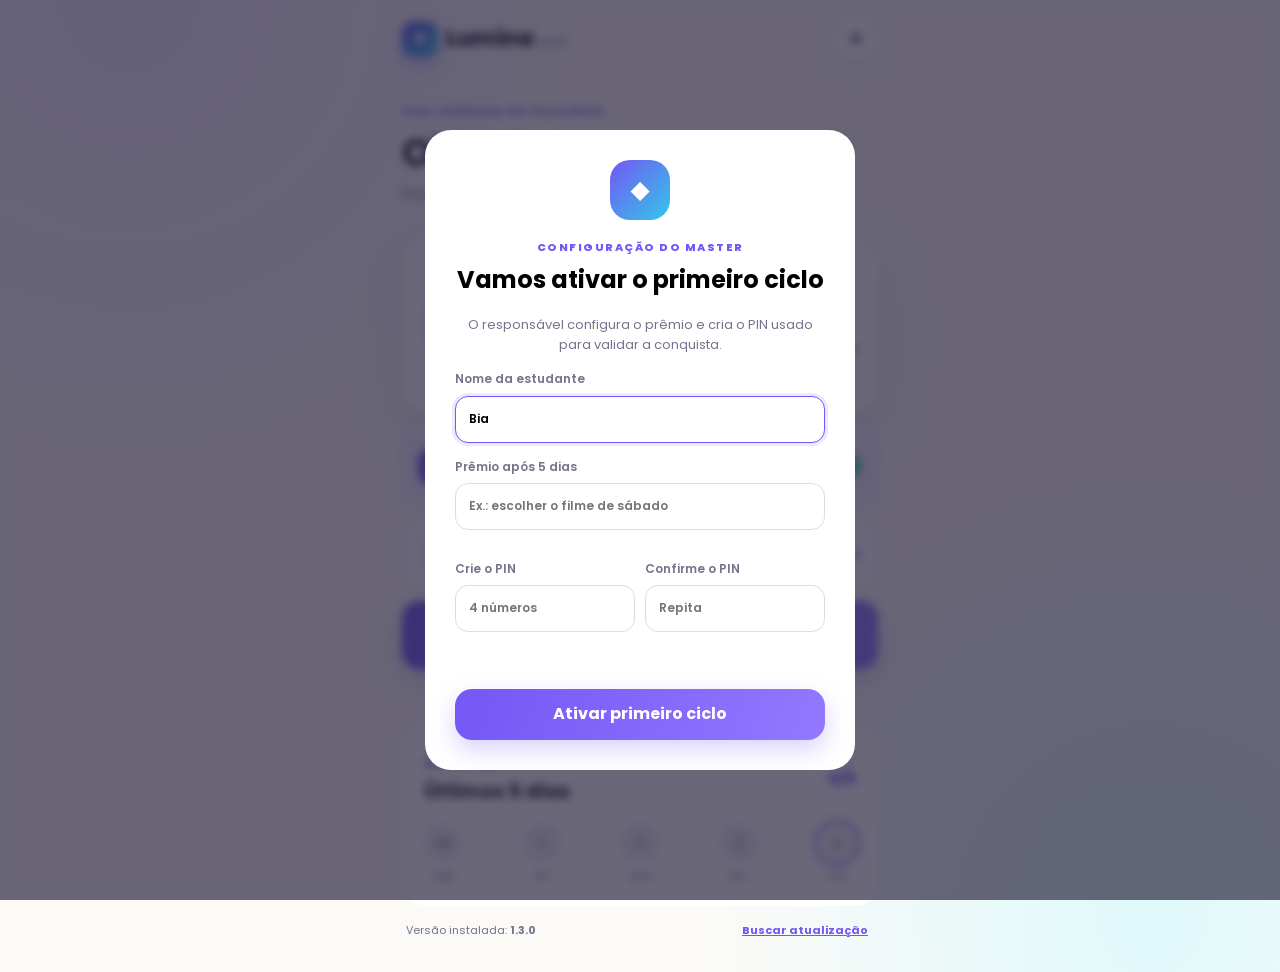
<file: index.html>
<!doctype html>
<html lang="pt-BR">
  <head>
    <meta charset="UTF-8" />
    <meta name="viewport" content="width=device-width, initial-scale=1, viewport-fit=cover" />
    <meta name="theme-color" content="#7457f5" />
    <meta name="description" content="Lumina: uma missão diária para iluminar o vocabulário." />
    <link rel="manifest" href="manifest.webmanifest" />
    <link rel="preconnect" href="https://fonts.googleapis.com" />
    <link rel="preconnect" href="https://fonts.gstatic.com" crossorigin />
    <link href="https://fonts.googleapis.com/css2?family=Poppins:wght@400;500;600;700;800&display=swap" rel="stylesheet" />
    <meta http-equiv="Cache-Control" content="no-cache, no-store, must-revalidate" />
    <link rel="stylesheet" href="styles.css?v=1.3.0" />
    <title>Lumina</title>
  </head>
  <body>
    <div class="app-shell">
      <header class="topbar">
        <a class="brand" href="#" aria-label="Lumina — início"><span class="brand-mark">✦</span>Lumina <small>v1.3.0</small></a>
        <button class="icon-button" id="settingsButton" aria-label="Abrir configurações">⚙</button>
      </header>

      <main>
        <section id="dashboardScreen" class="screen dashboard active" aria-labelledby="welcomeTitle">
          <div class="welcome-copy">
            <span class="eyebrow">SUA JORNADA DE PALAVRAS</span>
            <h1 id="welcomeTitle">Olá, Bia! <span>☀️</span></h1>
            <p>Pronta para iluminar sua mente hoje?</p>
          </div>

          <div class="streak-card">
            <div class="progress-ring" id="progressRing" role="img" aria-label="0 de 5 dias concluídos">
              <div class="progress-center"><strong id="streakNumber">0</strong><span>de 5 dias</span></div>
            </div>
            <div>
              <span class="status-pill">🔥 CICLO ATUAL</span>
              <h2 id="streakMessage">Sua luz começa hoje</h2>
              <p id="streakHint">Complete 5 dias seguidos para liberar o Ticket Dourado.</p>
            </div>
          </div>

          <div class="master-summary" id="masterSummary">
            <span class="master-shield">◆</span>
            <div><span class="eyebrow">MASTER CONFIGURADO</span><strong id="rewardName">Recompensa surpresa</strong><small id="cycleStatus">Ciclo ativo desde hoje</small></div>
            <span class="verified-mark" aria-label="Configuração confirmada">✓</span>
          </div>

          <button class="master-button" id="masterAreaButton"><span>◆</span><span><strong>Área do Master</strong><small>Reiniciar o treino para apresentação</small></span><b>›</b></button>

          <button class="primary-button" id="startButton"><span>Iniciar Missão do Dia</span><b>→</b></button>
          <p class="mission-meta"><span>✦</span> 21 palavras &nbsp;•&nbsp; aproximadamente 7 minutos</p>

          <div class="week-card">
            <div class="section-heading"><div><span class="eyebrow">SEU RITMO</span><h2>Últimos 5 dias</h2></div><span id="weekScore">0/5</span></div>
            <div class="day-row" id="dayRow"></div>
          </div>
          <div class="version-panel"><span>Versão instalada: <strong>1.3.0</strong></span><button type="button" id="updateButton">Buscar atualização</button></div>
        </section>

        <section id="studyScreen" class="screen study" aria-labelledby="studyWord">
          <div class="study-header">
            <button class="icon-button" id="closeStudy" aria-label="Sair da missão">✕</button>
            <div class="session-progress"><div><span>MISSÃO DE HOJE</span><strong id="cardCount">1 de 21</strong></div><div class="progress-track"><span id="sessionProgress"></span></div></div>
            <span class="study-spacer" aria-hidden="true"></span>
          </div>

          <p class="tap-hint" id="tapHint">Toque na carta para revelar</p>
          <div class="flashcard" id="flashcard" role="button" tabindex="0" aria-label="Virar carta">
            <div class="card-face card-front"><span class="front-instruction">FALE A PALAVRA EM VOZ ALTA</span><span class="sparkle">✦</span><strong id="studyWord">Palavra</strong><small>TOQUE PARA DESCOBRIR</small></div>
            <div class="card-face card-back"><span class="eyebrow">SIGNIFICADO</span><strong id="cardWord">Palavra</strong><p class="definition" id="definition"></p><button type="button" class="listen-button" id="cardSpeakButton">🔊 Ouvir 2 vezes</button><div class="example-box"><span>NA PRÁTICA</span><p id="example"></p><p id="example2"></p></div><div class="word-relations"><div><span class="relation-label">SINÔNIMOS</span><p id="synonyms"></p></div><div><span class="relation-label antonym-label">ANTÔNIMOS</span><p id="antonyms"></p></div></div></div>
          </div>

          <div class="study-navigation">
            <button type="button" id="previousCard" class="nav-button">← Anterior</button>
            <button type="button" id="confirmCard" class="confirm-word">Entendi esta palavra ✓</button>
            <button type="button" id="nextCard" class="nav-button">Próxima →</button>
          </div>
        </section>

        <section id="summaryScreen" class="screen summary-screen" aria-labelledby="summaryTitle">
          <span class="eyebrow">REVISÃO FINAL</span><h1 id="summaryTitle">Suas 21 palavras</h1>
          <p>Revise os conceitos e sinônimos antes do Quiz.</p>
          <div class="summary-list" id="summaryList"></div>
          <div class="summary-actions"><button class="text-nav" id="backToCards">← Voltar aos cards</button><button class="primary-button" id="startQuizButton"><span>Estou pronta para o Quiz</span><b>→</b></button></div>
        </section>

        <section id="quizScreen" class="screen quiz-screen" aria-labelledby="quizTitle">
          <span class="eyebrow">QUIZ DO DIA</span><div class="quiz-heading"><h1 id="quizTitle">Qual é a palavra?</h1><strong id="quizCount">1 de 21</strong></div>
          <div class="progress-track"><span id="quizProgress"></span></div>
          <div class="quiz-card"><p>Qual palavra corresponde a este conceito?</p><h2 id="quizDefinition"></h2></div>
          <div class="quiz-options" id="quizOptions"></div>
          <p class="quiz-note">O resultado será mostrado somente ao final.</p>
        </section>

        <section id="resultScreen" class="screen result" aria-labelledby="resultTitle">
          <div class="confetti" id="resultConfetti" aria-hidden="true"></div>
          <div class="result-icon" id="resultIcon">😊</div>
          <span class="eyebrow">MISSÃO CONCLUÍDA</span>
          <h1 id="resultTitle">Mandou muito bem!</h1>
          <p id="resultCopy"></p>
          <div class="result-score"><strong id="quizScore">0/21</strong><span id="quizPercent">0% de acertos</span></div>
          <div class="review-needed" id="reviewNeeded"></div>
          <button class="primary-button" id="finishButton"><span>Voltar ao início</span><b>→</b></button>
        </section>

        <section id="rewardScreen" class="screen reward" aria-labelledby="rewardTitle">
          <div class="confetti" id="confetti" aria-hidden="true"></div>
          <div class="gold-ticket">
            <span class="ticket-star">★</span><span class="eyebrow">TICKET DOURADO</span>
            <h1 id="rewardTitle">Você desbloqueou a Recompensa!</h1>
            <p>Leve o celular até o Master para validação.</p>
            <button class="gold-button" id="validateButton">Validar com o Master</button>
          </div>
        </section>
      </main>
    </div>

    <dialog id="settingsDialog">
      <form method="dialog" class="modal-card" id="settingsForm">
        <button class="modal-close" value="cancel" aria-label="Fechar">✕</button>
        <span class="eyebrow">CONFIGURAÇÕES</span><h2>Personalizar Lumina</h2>
        <label>Nome da estudante<input id="studentName" maxlength="20" autocomplete="off" /></label>
        <label>Prêmio combinado<input id="settingsReward" maxlength="60" autocomplete="off" /></label>
        <label>PIN atual do Master<input id="currentMasterPin" type="password" inputmode="numeric" pattern="[0-9]{4}" maxlength="4" placeholder="Obrigatório para salvar" required /></label>
        <label>Novo PIN <small>(deixe vazio para manter)</small><input id="masterPin" type="password" inputmode="numeric" pattern="[0-9]{4}" maxlength="4" placeholder="4 dígitos" /></label>
        <button class="primary-button compact" value="save">Salvar</button>
        <button class="text-button" type="button" id="resetData">Reiniciar todo o progresso</button>
      </form>
    </dialog>

    <dialog id="onboardingDialog">
      <form class="modal-card onboarding-card" id="onboardingForm">
        <span class="setup-icon">◆</span><span class="eyebrow">CONFIGURAÇÃO DO MASTER</span>
        <h2>Vamos ativar o primeiro ciclo</h2>
        <p>O responsável configura o prêmio e cria o PIN usado para validar a conquista.</p>
        <label>Nome da estudante<input id="setupName" maxlength="20" value="Bia" required /></label>
        <label>Prêmio após 5 dias<input id="setupReward" maxlength="60" placeholder="Ex.: escolher o filme de sábado" required /></label>
        <div class="pin-fields"><label>Crie o PIN<input id="setupPin" type="password" inputmode="numeric" pattern="[0-9]{4}" maxlength="4" placeholder="4 números" required /></label><label>Confirme o PIN<input id="setupPinConfirm" type="password" inputmode="numeric" pattern="[0-9]{4}" maxlength="4" placeholder="Repita" required /></label></div>
        <p class="form-error" id="setupError" role="alert"></p>
        <button class="primary-button compact">Ativar primeiro ciclo</button>
      </form>
    </dialog>

    <dialog id="setupSuccessDialog">
      <form method="dialog" class="modal-card success-card">
        <span class="success-check">✓</span><span class="eyebrow">TUDO PRONTO</span><h2>Master configurado!</h2>
        <p><strong>21 palavras por dia</strong>, pelo menos <strong>17 fáceis</strong> e <strong>5 dias consecutivos</strong> para conquistar:</p>
        <div class="reward-confirmation" id="rewardConfirmation"></div>
        <button class="primary-button compact">Começar o ciclo</button>
      </form>
    </dialog>

    <dialog id="pinDialog">
      <form method="dialog" class="modal-card" id="pinForm">
        <button class="modal-close" value="cancel" aria-label="Fechar">✕</button>
        <span class="eyebrow">ÁREA DO MASTER</span><h2>Validar recompensa</h2>
        <p>Digite o PIN de 4 dígitos para encerrar este ciclo.</p>
        <input id="pinAttempt" class="pin-input" type="password" inputmode="numeric" pattern="[0-9]{4}" maxlength="4" aria-label="PIN do Master" required />
        <p class="form-error" id="pinError" role="alert"></p>
        <button class="gold-button" value="validate">Entregar prêmio e iniciar novo ciclo</button>
      </form>
    </dialog>

    <dialog id="resetDialog">
      <form class="modal-card" id="resetForm">
        <button class="modal-close" type="button" id="closeReset" aria-label="Fechar">✕</button>
        <span class="eyebrow">ÁREA DO MASTER</span><h2>Reiniciar para apresentar</h2>
        <p>Isso apagará o treino de hoje e abrirá novamente a configuração inicial.</p>
        <label>PIN atual do Master<input id="resetPin" class="pin-input" type="password" inputmode="numeric" pattern="[0-9]{4}" maxlength="4" aria-label="PIN atual do Master" required /></label>
        <p class="form-error" id="resetError" role="alert"></p>
        <button class="danger-button" type="submit">Apagar treino e recomeçar</button>
      </form>
    </dialog>

    <div class="toast" id="toast" role="status" aria-live="polite"></div>
    <script src="words.js?v=1.3.0"></script>
    <script src="app.js?v=1.3.0"></script>
  </body>
</html>
</file>
<file: styles.css>
:root{--violet:#7457f5;--cyan:#32c7e8;--mint:#57d8ad;--coral:#ff6b68;--ink:#25223a;--muted:#77738d;--paper:#fbfaf7;--card:#fff;--gold:#f7bd3b;--shadow:0 18px 55px rgba(72,57,120,.13)}
*{box-sizing:border-box}html{min-height:100%;background:var(--paper)}body{margin:0;min-height:100vh;color:var(--ink);font:400 16px/1.55 Poppins,system-ui,sans-serif;background:radial-gradient(circle at 10% 0%,#eee9ff 0,transparent 30%),radial-gradient(circle at 90% 95%,#dff9fb 0,transparent 30%),var(--paper)}button,input{font:inherit}.app-shell{width:min(100%,520px);min-height:100vh;margin:auto;padding:0 22px 32px}.topbar{height:78px;display:flex;align-items:center;justify-content:space-between}.brand{color:var(--ink);text-decoration:none;font-size:22px;font-weight:800}.brand-mark{display:inline-grid;place-items:center;width:36px;height:36px;margin-right:8px;color:white;border-radius:12px;background:linear-gradient(135deg,var(--violet),var(--cyan));box-shadow:0 8px 18px #7457f555}.icon-button{border:0;background:#fff;color:var(--ink);width:44px;height:44px;border-radius:50%;cursor:pointer;box-shadow:0 5px 18px #51487916}.screen{display:none}.screen.active{display:block;animation:enter .4s ease}@keyframes enter{from{opacity:0;transform:translateY(8px)}}.welcome-copy{margin-top:20px}.eyebrow{font-size:11px;font-weight:800;letter-spacing:1.5px;color:var(--violet)}h1,h2,p{margin-top:0}h1{font-size:clamp(28px,8vw,38px);line-height:1.17;margin:8px 0}h2{font-size:20px;line-height:1.3}.welcome-copy p,.streak-card p{color:var(--muted)}.streak-card{display:grid;grid-template-columns:130px 1fr;gap:20px;align-items:center;background:#fff;margin:30px 0 22px;padding:24px 20px;border-radius:28px;box-shadow:var(--shadow)}.progress-ring{--progress:0deg;width:126px;height:126px;padding:10px;border-radius:50%;background:conic-gradient(var(--violet) var(--progress),#eeecf4 0)}.progress-center{height:100%;display:flex;flex-direction:column;align-items:center;justify-content:center;border-radius:50%;background:#fff}.progress-center strong{font-size:36px;line-height:1}.progress-center span{font-size:11px;color:var(--muted)}.status-pill{display:inline-block;color:#ed765e;background:#fff0e8;padding:5px 9px;border-radius:9px;font-size:10px;font-weight:800;letter-spacing:.8px}.streak-card h2{margin:10px 0 5px}.streak-card p{font-size:12px;margin:0}.primary-button,.gold-button{width:100%;border:0;border-radius:17px;padding:17px 20px;color:white;background:linear-gradient(110deg,var(--violet),#9378ff);font-weight:700;display:flex;align-items:center;justify-content:center;gap:16px;cursor:pointer;box-shadow:0 10px 25px #7457f544}.primary-button b{font-size:22px}.primary-button:disabled{background:#bbb;box-shadow:none}.mission-meta{text-align:center;color:var(--muted);font-size:12px;margin:12px 0 28px}.mission-meta span{color:var(--violet)}.week-card{background:#fff;padding:22px;border-radius:24px}.section-heading{display:flex;justify-content:space-between;align-items:center}.section-heading h2{margin:4px 0}.section-heading>span{color:var(--violet);font-weight:800}.day-row{display:flex;justify-content:space-between;margin-top:16px}.day{display:grid;gap:6px;text-align:center;color:var(--muted);font-size:10px}.day b{display:grid;place-items:center;width:38px;height:38px;border-radius:50%;background:#f0eef5;color:#aaa;font-size:14px}.day.success b{background:#e4fbf2;color:#27ad7e}.day.today b{outline:2px solid var(--violet);outline-offset:2px}.study{min-height:calc(100vh - 90px)}.study-header{display:flex;gap:16px;align-items:center}.session-progress{flex:1}.session-progress>div:first-child{display:flex;justify-content:space-between;font-size:11px}.session-progress span{font-weight:700;color:var(--muted)}.progress-track{height:7px;background:#e9e6ef;border-radius:9px;margin-top:8px;overflow:hidden}.progress-track span{display:block;height:100%;width:0;background:linear-gradient(90deg,var(--violet),var(--cyan));transition:width .3s}.tap-hint{text-align:center;color:var(--muted);font-size:12px;margin:28px 0 14px}.flashcard{display:block;position:relative;width:100%;height:min(50vh,410px);border:0;background:transparent;transform-style:preserve-3d;transition:transform .55s;cursor:pointer;padding:0}.flashcard.flipped{transform:rotateY(180deg)}.card-face{position:absolute;inset:0;display:flex;flex-direction:column;align-items:center;justify-content:center;padding:34px;border-radius:28px;background:white;box-shadow:var(--shadow);backface-visibility:hidden;-webkit-backface-visibility:hidden}.card-front:after{content:"";position:absolute;inset:13px;border:1px solid #eeeafc;border-radius:21px}.card-front .sparkle{font-size:28px;color:var(--violet);margin-bottom:22px}.card-front strong{font-size:clamp(28px,9vw,42px);z-index:1}.card-front small{margin-top:22px;color:#aaa;font-size:10px;font-weight:700;letter-spacing:1.3px;z-index:1}.card-back{transform:rotateY(180deg);text-align:center}.card-back strong{font-size:26px;margin:8px}.card-back p{font-size:16px}.synonyms{color:var(--violet);font-weight:700;font-size:13px}.rating-panel{opacity:0;pointer-events:none;transition:opacity .3s;margin-top:18px;text-align:center}.rating-panel.visible{opacity:1;pointer-events:auto}.rating-panel>p{font-size:12px;color:var(--muted);margin-bottom:8px}.rating-buttons{display:grid;grid-template-columns:repeat(3,1fr);gap:10px}.rating{border:0;border-radius:16px;background:white;padding:12px 4px;box-shadow:0 6px 18px #4e426214;cursor:pointer}.rating b{display:grid;place-items:center;margin:auto;width:32px;height:32px;border-radius:50%;font-size:20px}.rating span{font-size:11px;font-weight:700}.wrong b{color:var(--coral);background:#fff0ef}.hard b{color:#dc9d24;background:#fff7de}.easy b{color:#27aa7d;background:#e6fbf3}.result,.reward{text-align:center;padding-top:16vh}.result-icon{display:grid;place-items:center;margin:0 auto 20px;width:95px;height:95px;border-radius:30px;background:linear-gradient(135deg,#eee9ff,#dcfaff);color:var(--violet);font-size:42px;transform:rotate(5deg)}.result>p{color:var(--muted)}.result-score{display:flex;flex-direction:column;background:#fff;border-radius:22px;padding:22px;margin:28px 0}.result-score strong{font-size:38px;color:var(--violet)}.result-score span{font-size:12px;color:var(--muted)}.gold-ticket{position:relative;background:linear-gradient(145deg,#fffdf4,#fff2b8);border:2px solid #f2ca62;border-radius:28px;padding:42px 25px;box-shadow:0 20px 60px #c9973044}.ticket-star{display:grid;place-items:center;margin:0 auto 20px;width:80px;height:80px;color:#fff;font-size:38px;border-radius:50%;background:linear-gradient(145deg,#ffd969,#e9a724);box-shadow:0 8px 25px #d89f3c66}.gold-ticket .eyebrow{color:#ad7918}.gold-ticket p{color:#786432}.gold-button{background:linear-gradient(110deg,#e0a62a,#f4c95b);color:#4d3810;box-shadow:0 10px 25px #d6a42b44}.confetti i{position:fixed;top:-20px;width:9px;height:18px;background:var(--c);left:var(--x);animation:fall var(--d) linear var(--delay) infinite;transform:rotate(var(--r))}@keyframes fall{to{transform:translateY(110vh) rotate(720deg)}}dialog{border:0;padding:0;background:transparent;max-width:calc(100% - 30px);width:430px}dialog::backdrop{background:#201b36aa;backdrop-filter:blur(4px)}.modal-card{position:relative;background:white;border-radius:26px;padding:30px;box-shadow:var(--shadow)}.modal-close{position:absolute;right:18px;top:16px;border:0;background:transparent;font-size:18px;cursor:pointer}.modal-card h2{font-size:24px;margin:5px 0 20px}.modal-card label{display:grid;gap:7px;margin:15px 0;color:var(--muted);font-size:12px;font-weight:600}.modal-card input{width:100%;border:1px solid #dedbe7;border-radius:13px;padding:13px;outline:0}.modal-card input:focus{border-color:var(--violet);box-shadow:0 0 0 3px #7457f522}.compact{margin-top:22px;padding:13px}.text-button{width:100%;border:0;background:transparent;color:var(--coral);margin-top:14px;font-size:12px;cursor:pointer}.pin-input{text-align:center;font-size:28px;letter-spacing:12px}.form-error{min-height:20px;color:var(--coral);font-size:12px}.toast{position:fixed;left:50%;bottom:24px;transform:translate(-50%,30px);background:#29253c;color:white;border-radius:12px;padding:11px 18px;font-size:12px;opacity:0;pointer-events:none;transition:.3s}.toast.show{opacity:1;transform:translate(-50%,0)}
@media(max-width:390px){.app-shell{padding-inline:16px}.streak-card{grid-template-columns:110px 1fr;padding:20px 15px}.progress-ring{width:105px;height:105px}.card-face{padding:24px}.topbar{height:65px}.rating span{font-size:10px}}
@media(prefers-reduced-motion:reduce){*,*:before,*:after{animation-duration:.01ms!important;transition-duration:.01ms!important}.confetti{display:none}}

.brand small{font-size:10px;color:var(--muted);font-weight:600}
.version-panel{display:flex;align-items:center;justify-content:space-between;gap:12px;padding:15px 4px 0;color:var(--muted);font-size:11px}.version-panel button{border:0;background:transparent;color:var(--violet);font-weight:700;text-decoration:underline;cursor:pointer}

/* Fluxo de estudo e Quiz — v1.3.0 */
.study-spacer{width:44px}.front-instruction{position:absolute;top:28px;color:var(--violet);font-size:11px;font-weight:800;letter-spacing:1.2px}.flashcard{height:min(56vh,470px)}
.card-back strong{font-size:clamp(31px,8vw,38px)}.card-back .definition{font-size:17px;line-height:1.5;font-weight:500}.listen-button{align-self:center;border:0;border-radius:12px;padding:9px 15px;margin:-3px 0 10px;background:#ece8ff;color:var(--violet);font-size:12px;font-weight:800;cursor:pointer}.example-box{padding:9px 12px;margin-bottom:9px}.example-box p{font-size:13px;margin:4px 0}.example-box p+p{padding-top:5px;border-top:1px solid #ded5ff}
.study-navigation{display:grid;grid-template-columns:1fr 1.4fr 1fr;gap:8px;margin-top:15px}.study-navigation button{min-height:54px;border:0;border-radius:14px;font-size:11px;font-weight:750;cursor:pointer}.nav-button{background:#fff;color:var(--violet);box-shadow:0 5px 16px #4e426214}.nav-button:disabled{opacity:.35;cursor:not-allowed}.confirm-word{background:linear-gradient(135deg,var(--violet),#9177ff);color:#fff}.confirm-word.confirmed{background:var(--mint);color:#174c3b}
.summary-screen,.quiz-screen{padding:20px 0 40px}.summary-screen>p{color:var(--muted)}.summary-list{display:grid;gap:11px;margin:22px 0}.summary-item{display:flex;gap:14px;padding:16px;background:#fff;border-radius:18px;box-shadow:0 6px 20px #51487910}.summary-item>span{display:grid;place-items:center;flex:0 0 36px;height:36px;border-radius:11px;background:#eeeaff;color:var(--violet);font-size:11px;font-weight:800}.summary-item h2{margin:0 0 4px;font-size:19px}.summary-item p{margin:0 0 5px;color:#4f4a63;font-size:13px}.summary-item small{color:var(--muted);font-size:11px}.summary-actions{display:grid;gap:10px;position:sticky;bottom:10px;padding:10px;background:#fbfaf7ee;border-radius:20px}.text-nav{border:0;background:transparent;color:var(--violet);font-weight:700;cursor:pointer}
.quiz-heading{display:flex;align-items:center;justify-content:space-between}.quiz-heading h1{font-size:30px}.quiz-heading strong{color:var(--violet)}.quiz-card{margin:28px 0 18px;padding:26px 22px;border-radius:24px;background:#fff;box-shadow:var(--shadow)}.quiz-card p{color:var(--muted);font-size:12px}.quiz-card h2{font-size:20px;margin:0}.quiz-options{display:grid;gap:11px}.quiz-options button{min-height:58px;padding:13px 18px;border:2px solid #e4dffa;border-radius:16px;background:#fff;color:var(--ink);font-size:16px;font-weight:700;text-align:left;cursor:pointer}.quiz-options button:active{border-color:var(--violet);background:#f1edff}.quiz-note{text-align:center;margin-top:17px;color:var(--muted);font-size:11px}.review-needed{margin:-12px 0 24px;padding:15px;border-radius:16px;background:#fff7de;font-size:12px}.review-needed p{margin:4px 0 0;color:#6d5b28}
@media(max-width:390px){.flashcard{height:min(58vh,460px)}.card-back .definition{font-size:15px}.study-navigation{grid-template-columns:1fr 1.25fr 1fr}.study-navigation button{font-size:10px;padding:5px}.word-relations p{font-size:10px}}

/* Legibilidade reforçada para a experiência de estudo */
.card-front strong{font-size:clamp(32px,10vw,47px);line-height:1.12;overflow-wrap:anywhere}
.card-back{justify-content:flex-start;padding:25px 28px;text-align:left;overflow:auto}
.card-back>.eyebrow,.card-back>strong{align-self:center}
.card-back strong{font-size:30px;line-height:1.15;margin:6px 0 10px}
.card-back .definition{width:100%;font-size:15px;line-height:1.45;text-align:center;margin:0 auto 13px;display:-webkit-box;-webkit-box-orient:vertical;-webkit-line-clamp:2;overflow:hidden}
.example-box{width:100%;padding:11px 13px;margin-bottom:13px;border-radius:14px;background:#f5f2ff;border-left:4px solid var(--violet)}
.example-box span,.relation-label{display:block;font-size:9px;font-weight:800;letter-spacing:1px;color:var(--violet)}
.example-box p{font-size:13px;line-height:1.4;margin:3px 0 0;color:#4f4a63}
.word-relations{display:grid;grid-template-columns:1fr 1fr;width:100%;gap:10px;margin-top:auto}
.word-relations>div{min-width:0;padding:10px;border-radius:13px;background:#effbf7}
.word-relations>div:last-child{background:#fff2f1}.word-relations p{font-size:11px;line-height:1.35;margin:3px 0;color:#4b465d;font-weight:600}
.antonym-label{color:#db5b59}
.rating-buttons{gap:12px}.rating{min-height:78px;padding:10px 6px;color:#fff;box-shadow:0 8px 20px #4e426225;transition:transform .15s,filter .15s}.rating:active{transform:scale(.97)}
.rating b{background:#ffffff33;color:#fff}.rating span{display:block;margin-top:5px;font-size:13px;line-height:1.15}.rating.wrong{background:linear-gradient(145deg,#ff7b76,#eb5754)}.rating.hard{background:linear-gradient(145deg,#f6bd55,#df922c)}.rating.easy{background:linear-gradient(145deg,#5fdcaf,#32ad83)}
.master-summary{display:flex;align-items:center;gap:12px;margin:-8px 0 20px;padding:13px 15px;background:#f1edff;border:1px solid #ded5ff;border-radius:17px}.master-summary>div{display:flex;flex:1;min-width:0;flex-direction:column}.master-summary strong{font-size:13px;white-space:nowrap;overflow:hidden;text-overflow:ellipsis}.master-summary small{font-size:10px;color:var(--muted)}.master-shield{display:grid;place-items:center;width:35px;height:35px;color:#fff;border-radius:11px;background:var(--violet)}.verified-mark{display:grid;place-items:center;width:24px;height:24px;color:#fff;border-radius:50%;background:var(--mint);font-weight:800}
.master-button{display:flex;align-items:center;gap:12px;width:100%;margin:-7px 0 14px;padding:14px 16px;border:1px solid #ded5ff;border-radius:17px;background:#fff;color:var(--ink);text-align:left;cursor:pointer}.master-button>span:first-child{display:grid;place-items:center;width:34px;height:34px;border-radius:11px;background:#f1edff;color:var(--violet)}.master-button>span:nth-child(2){display:flex;flex:1;flex-direction:column}.master-button strong{font-size:13px}.master-button small{font-size:10px;color:var(--muted)}.master-button b{font-size:24px;color:var(--violet)}
.danger-button{width:100%;border:0;border-radius:17px;padding:15px 18px;background:var(--coral);color:#fff;font-weight:700;cursor:pointer}
.onboarding-card{text-align:center}.onboarding-card>p{font-size:13px;color:var(--muted)}.onboarding-card label{text-align:left}.setup-icon,.success-check{display:grid;place-items:center;width:60px;height:60px;margin:0 auto 14px;color:#fff;border-radius:20px;background:linear-gradient(135deg,var(--violet),var(--cyan));font-size:25px}.pin-fields{display:grid;grid-template-columns:1fr 1fr;gap:10px}.success-card{text-align:center}.success-check{border-radius:50%;background:var(--mint)}.reward-confirmation{padding:15px;margin:18px 0;border-radius:15px;background:#fff6d9;color:#855e0c;font-weight:700}
@media(max-width:390px){.card-back{padding:21px 22px}.card-back strong{font-size:27px}.card-back .definition{font-size:14px}.example-box p{font-size:12px}.rating span{font-size:12px}}

/* Mantém a hierarquia de leitura da v1.3 acima das regras legadas. */
.card-back strong{font-size:clamp(32px,8vw,38px)}
.card-back .definition{font-size:17px;line-height:1.5;font-weight:500}
@media(max-width:390px){.card-back strong{font-size:30px}.card-back .definition{font-size:16px}}
</file>
